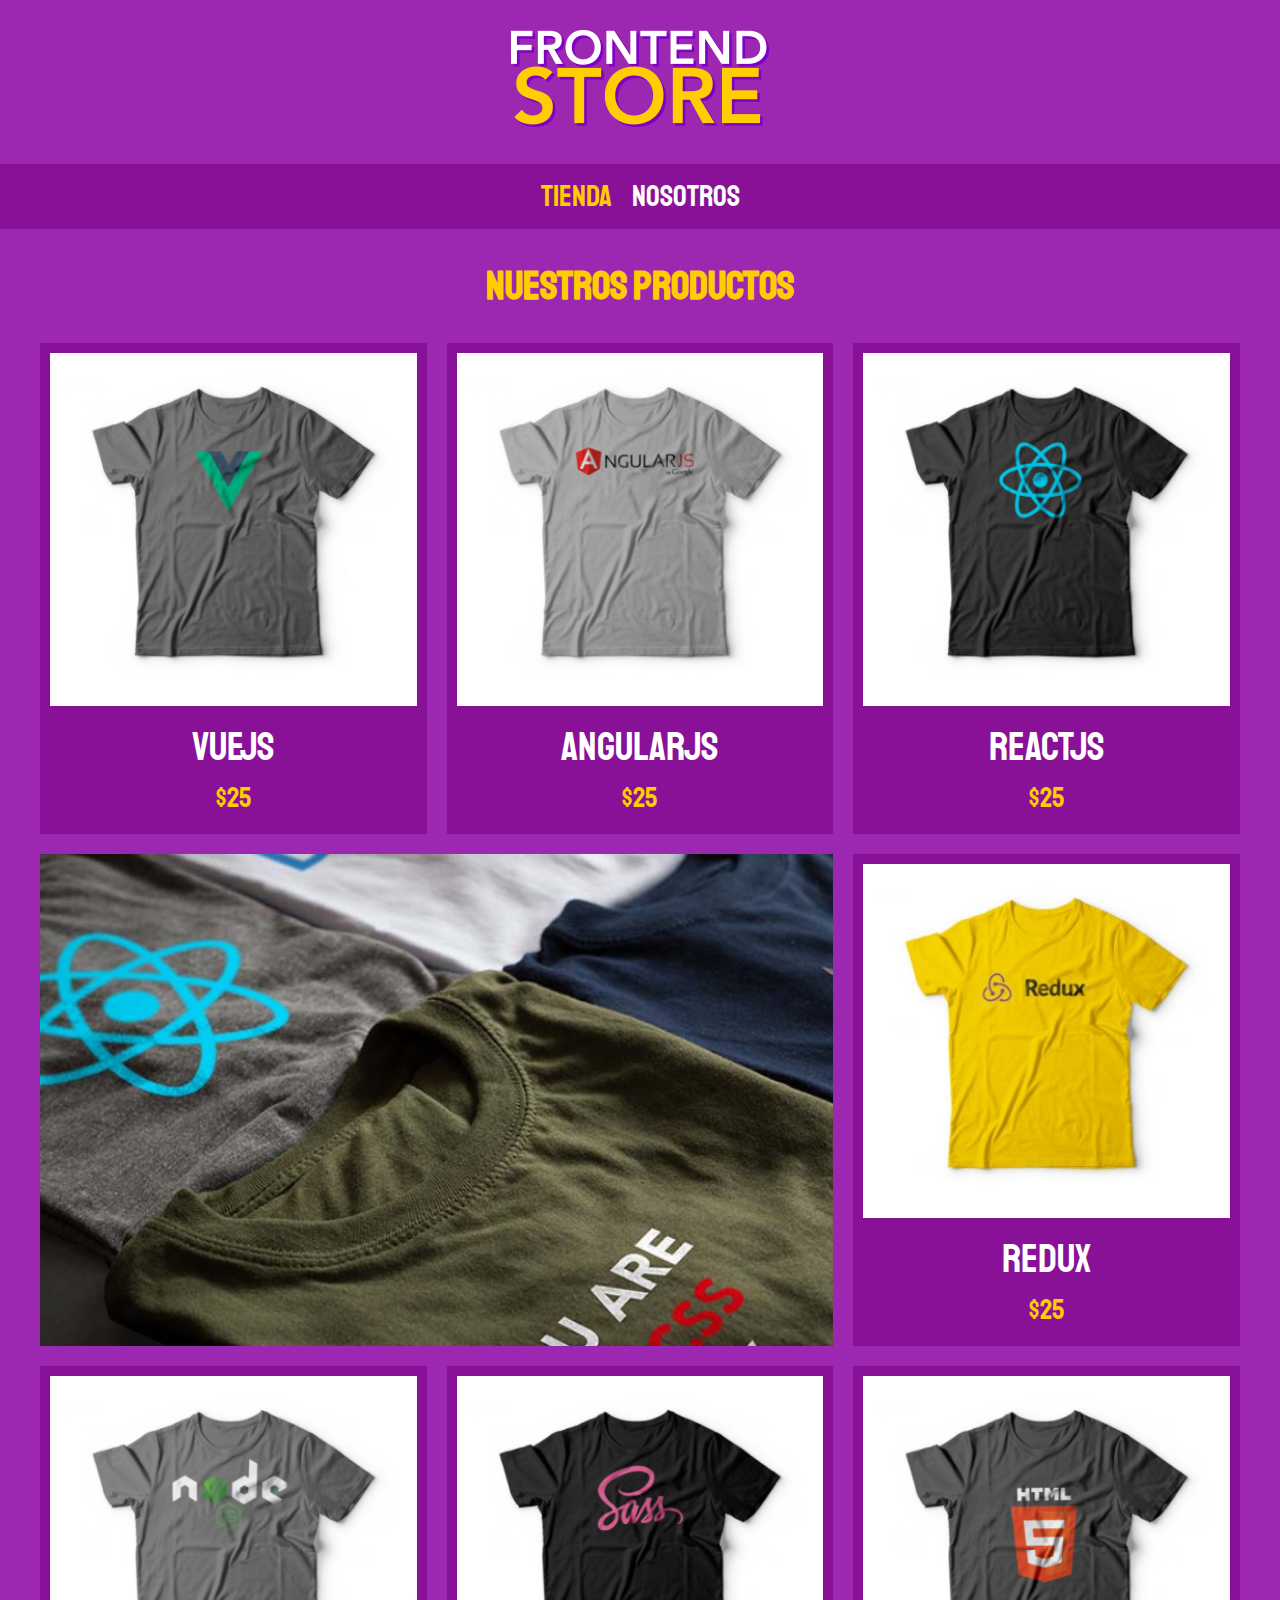
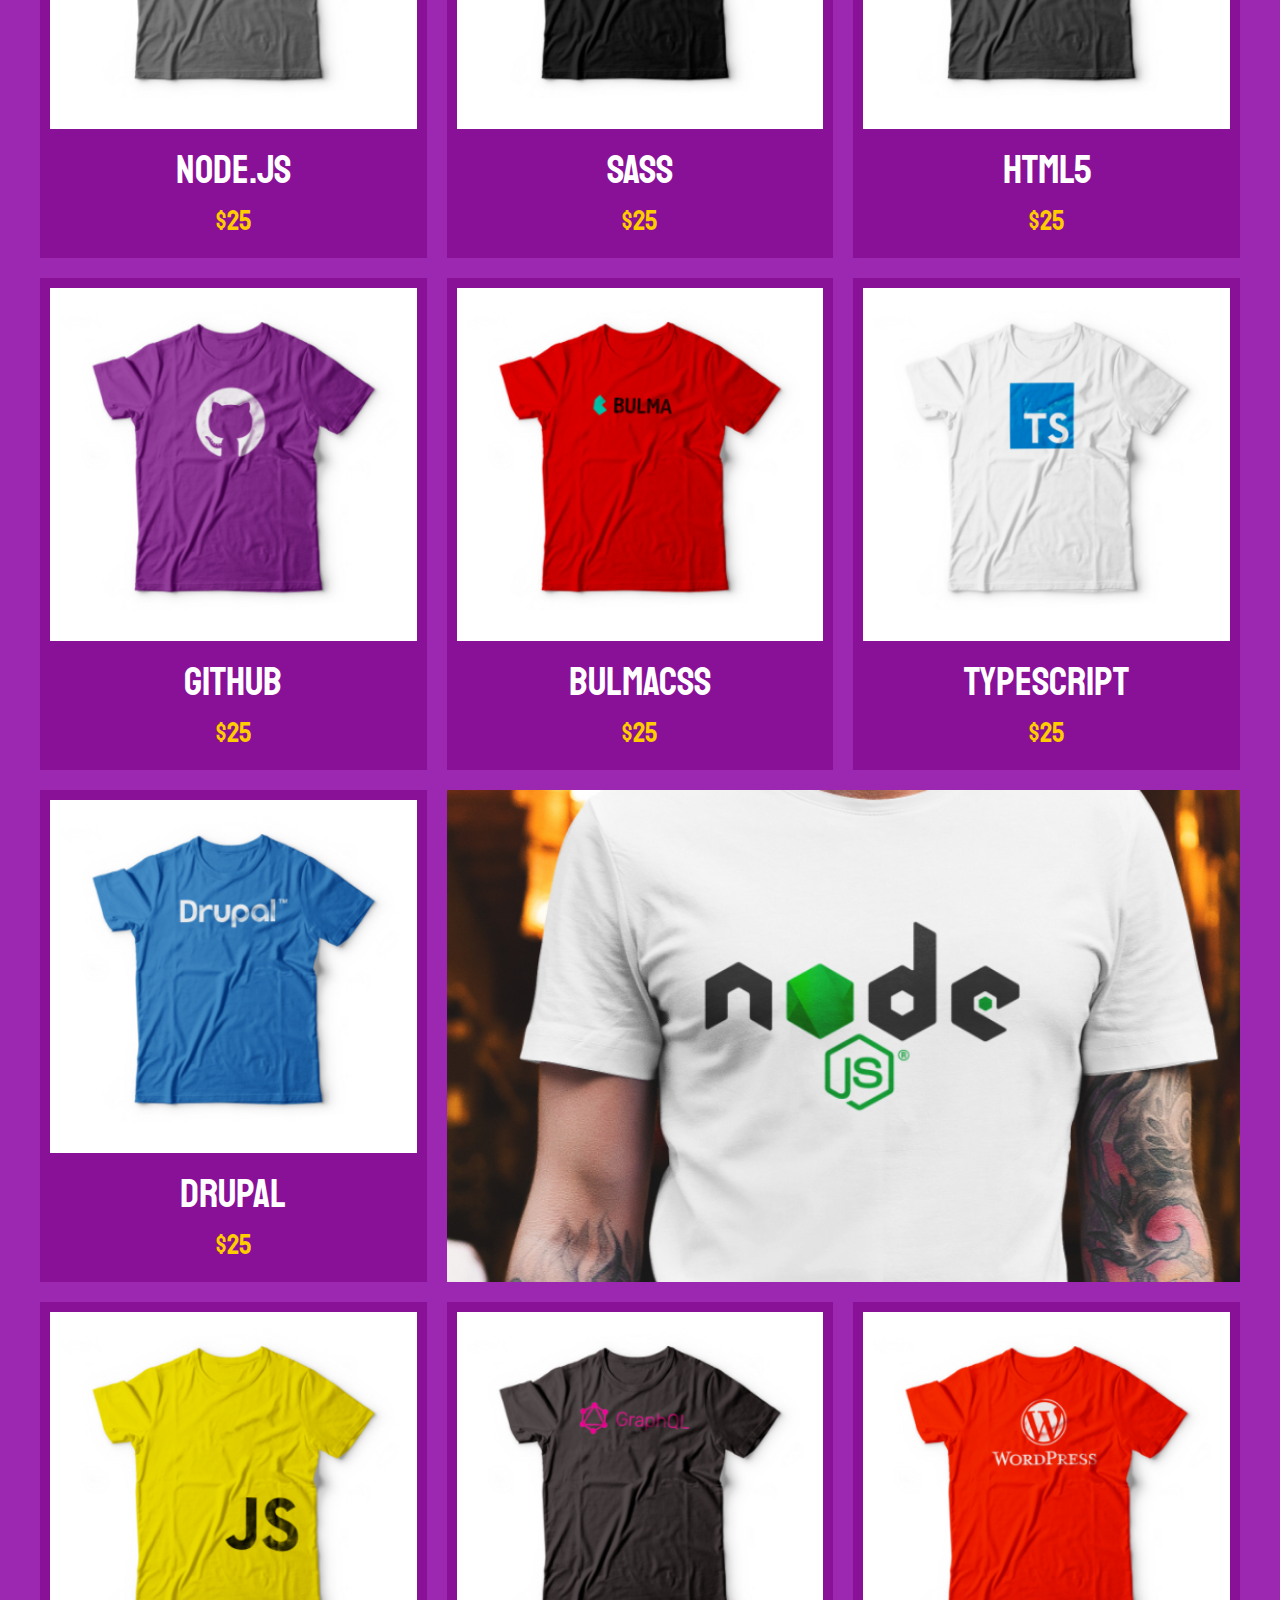
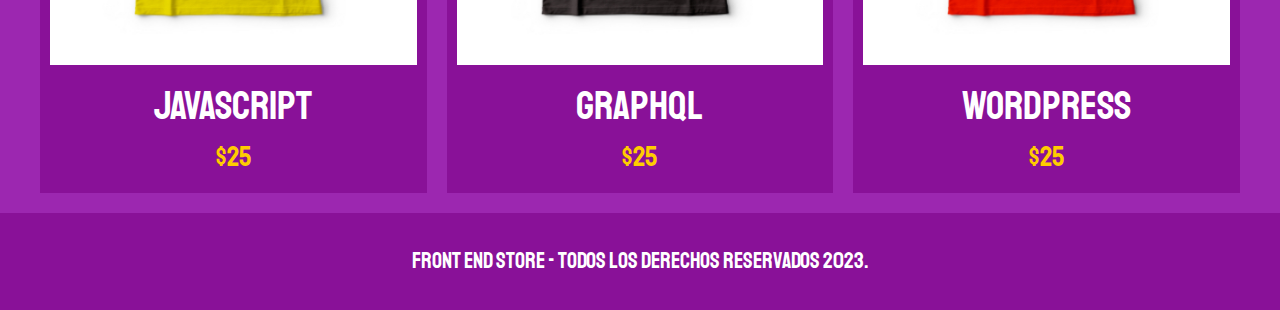
<file: index.html>
<!DOCTYPE html>
<html lang="en">
<head>
    <meta charset="UTF-8">
    <meta name="viewport" content="width=device-width, initial-scale=1.0">
    <title>Frontend store</title>
    <link rel="stylesheet" href="css/normalize.css">
    <link rel="preconnect" href="https://fonts.googleapis.com">
    <link rel="preconnect" href="https://fonts.gstatic.com" crossorigin>
    <link href="https://fonts.googleapis.com/css2?family=Staatliches&display=swap" rel="stylesheet">
    <link rel="stylesheet" href="css/style.css">
</head>
<body>

    <header class="header">
        <a href="index.html">
            <img class="header__logo" src="img/logo.png" alt="logotipo">
        </a>
    </header>
    
    <nav class="navegacion">
        <a class="navegacion__enlace navegacion__enlace--activo" href="index.html">Tienda</a>
        <a class="navegacion__enlace" href="nosotros.html">Nosotros</a>
    </nav>

    <main class="contenedor">
        <h1>Nuestros productos</h1>
        
        <div class="grid">
            <div class="producto">
                <a href="producto.html">
                    <img class="producto__imagen" src="img/1.jpg" alt="imagen camisa">
                    <div class="producto__informacion">
                        <p class="producto__nombre">VueJS</p>
                        <p class="producto__precio">$25</p>
                    </div>
                </a>
            </div>
            <div class="producto">
                <a href="producto.html">
                    <img class="producto__imagen" src="img/2.jpg" alt="imagen camisa">
                    <div class="producto__informacion">
                        <p class="producto__nombre">AngularJS</p>
                        <p class="producto__precio">$25</p>
                    </div>
                </a>
            </div>
            <div class="producto">
                <a href="producto.html">
                    <img class="producto__imagen" src="img/3.jpg" alt="imagen camisa">
                    <div class="producto__informacion">
                        <p class="producto__nombre">ReactJS</p>
                        <p class="producto__precio">$25</p>
                    </div>
                </a>
            </div>
            <div class="producto">
                <a href="producto.html">
                    <img class="producto__imagen" src="img/4.jpg" alt="imagen camisa">
                    <div class="producto__informacion">
                        <p class="producto__nombre">Redux</p>
                        <p class="producto__precio">$25</p>
                    </div>
                </a>
            </div>
            <div class="producto">
                <a href="producto.html">
                    <img class="producto__imagen" src="img/5.jpg" alt="imagen camisa">
                    <div class="producto__informacion">
                        <p class="producto__nombre">Node.js</p>
                        <p class="producto__precio">$25</p>
                    </div>
                </a>
            </div>
            <div class="producto">
                <a href="producto.html">
                    <img class="producto__imagen" src="img/6.jpg" alt="imagen camisa">
                    <div class="producto__informacion">
                        <p class="producto__nombre">SASS</p>
                        <p class="producto__precio">$25</p>
                    </div>
                </a>
            </div>
            <div class="producto">
                <a href="producto.html">
                    <img class="producto__imagen" src="img/7.jpg" alt="imagen camisa">
                    <div class="producto__informacion">
                        <p class="producto__nombre">HTML5</p>
                        <p class="producto__precio">$25</p>
                    </div>
                </a>
            </div>
            <div class="producto">
                <a href="producto.html">
                    <img class="producto__imagen" src="img/8.jpg" alt="imagen camisa">
                    <div class="producto__informacion">
                        <p class="producto__nombre">GitHub</p>
                        <p class="producto__precio">$25</p>
                    </div>
                </a>
            </div>
            <div class="producto">
                <a href="producto.html">
                    <img class="producto__imagen" src="img/9.jpg" alt="imagen camisa">
                    <div class="producto__informacion">
                        <p class="producto__nombre">BulmaCSS</p>
                        <p class="producto__precio">$25</p>
                    </div>
                </a>
            </div>
            <div class="producto">
                <a href="producto.html">
                    <img class="producto__imagen" src="img/10.jpg" alt="imagen camisa">
                    <div class="producto__informacion">
                        <p class="producto__nombre">TypeScript</p>
                        <p class="producto__precio">$25</p>
                    </div>
                </a>
            </div>
            <div class="producto">
                <a href="producto.html">
                    <img class="producto__imagen" src="img/11.jpg" alt="imagen camisa">
                    <div class="producto__informacion">
                        <p class="producto__nombre">Drupal</p>
                        <p class="producto__precio">$25</p>
                    </div>
                </a>
            </div>
            <div class="producto">
                <a href="producto.html">
                    <img class="producto__imagen" src="img/12.jpg" alt="imagen camisa">
                    <div class="producto__informacion">
                        <p class="producto__nombre">JavaScript</p>
                        <p class="producto__precio">$25</p>
                    </div>
                </a>
            </div>
            <div class="producto">
                <a href="producto.html">
                    <img class="producto__imagen" src="img/13.jpg" alt="imagen camisa">
                    <div class="producto__informacion">
                        <p class="producto__nombre">GraphQL</p>
                        <p class="producto__precio">$25</p>
                    </div>
                </a>
            </div>
            <div class="producto">
                <a href="producto.html">
                    <img class="producto__imagen" src="img/14.jpg" alt="imagen camisa">
                    <div class="producto__informacion">
                        <p class="producto__nombre">Wordpress</p>
                        <p class="producto__precio">$25</p>
                    </div>
                </a>
            </div>
            <div class="grafico grafico--camisa"></div>
            <div class="grafico grafico--node"></div>

        </div>
    </main>

    <footer class="footer">
        <p class="footer__texto">Front End Store - Todos los derechos reservados 2023.</p>
    </footer>
    
</body>
</html>
</file>
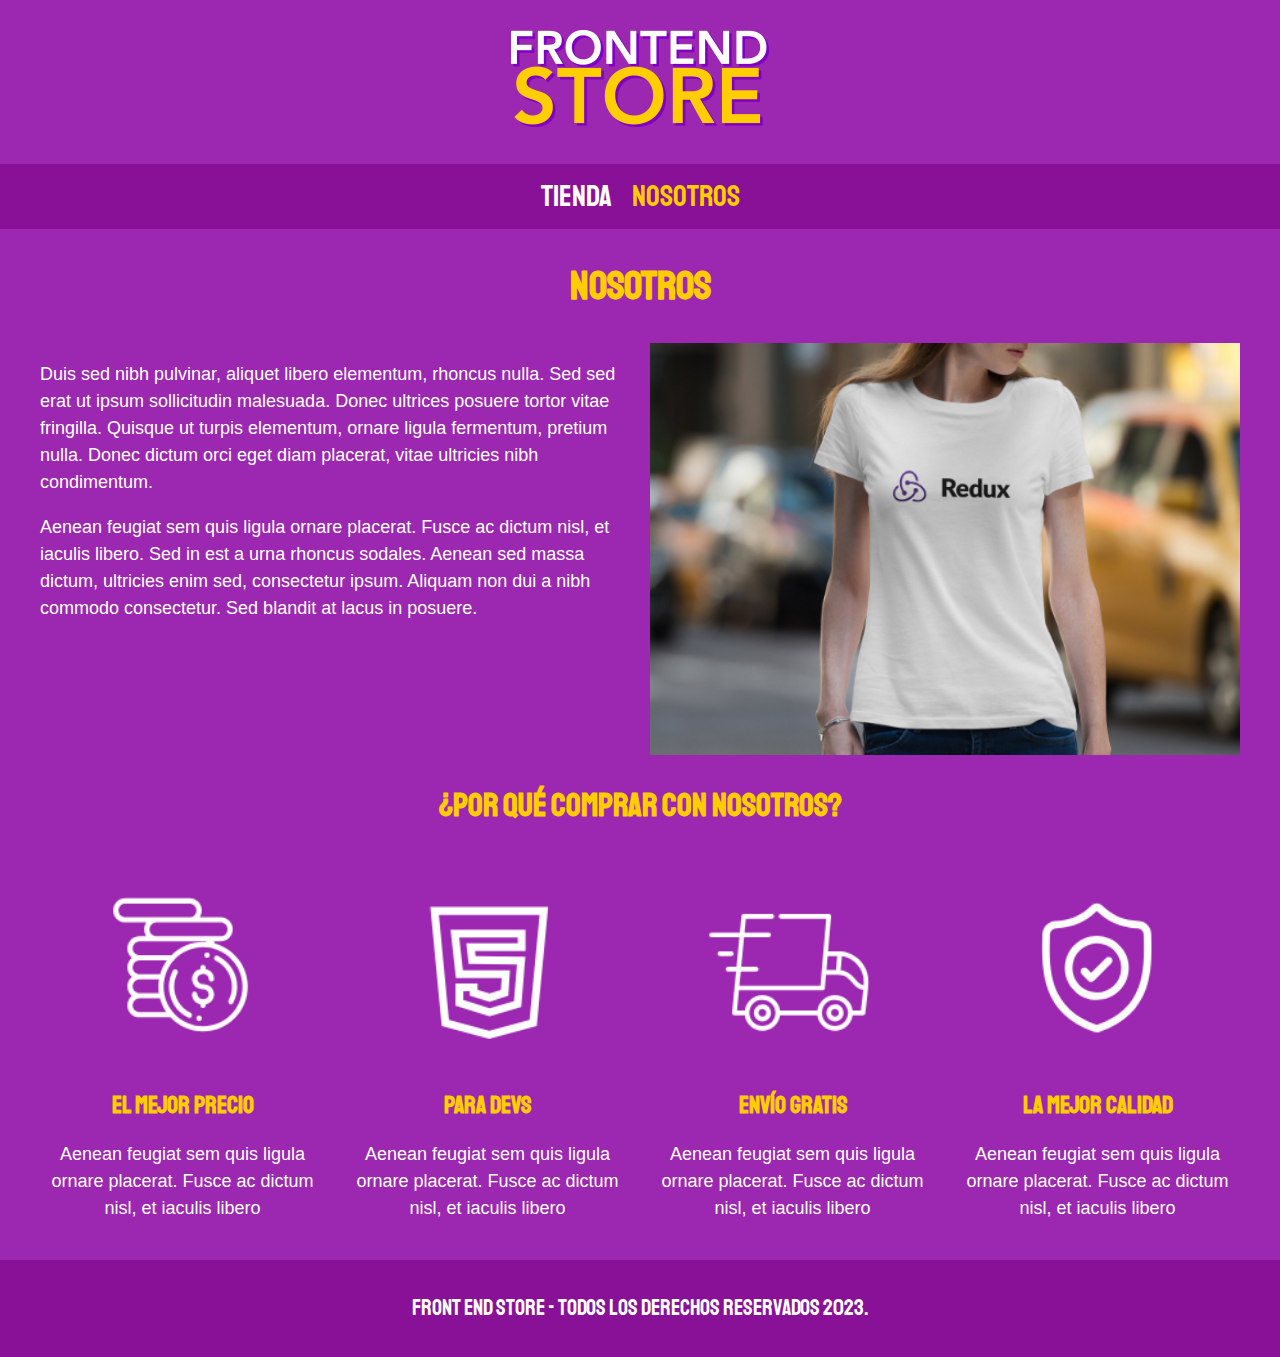
<file: nosotros.html>
<!DOCTYPE html>
<html lang="en">
<head>
    <meta charset="UTF-8">
    <meta name="viewport" content="width=device-width, initial-scale=1.0">
    <title>Frontend store</title>
    <link rel="stylesheet" href="css/normalize.css">
    <link rel="preconnect" href="https://fonts.googleapis.com">
    <link rel="preconnect" href="https://fonts.gstatic.com" crossorigin>
    <link href="https://fonts.googleapis.com/css2?family=Staatliches&display=swap" rel="stylesheet">
    <link rel="stylesheet" href="css/style.css">
</head>
<body>

    <header class="header">
        <a href="index.html">
            <img class="header__logo" src="img/logo.png" alt="logotipo">
        </a>
    </header>
    
    <nav class="navegacion">
        <a class="navegacion__enlace " href="index.html">Tienda</a>
        <a class="navegacion__enlace navegacion__enlace--activo" href="#">Nosotros</a>
    </nav>

    <main class="contenedor">
        <h1>Nosotros</h1>

        <div class="nosotros">
            <div class="nosotros__contenido">
                <p>Duis sed nibh pulvinar, aliquet libero elementum, rhoncus nulla. Sed sed erat ut ipsum 
                sollicitudin malesuada. Donec ultrices posuere tortor vitae fringilla. Quisque ut turpis 
                elementum, ornare ligula fermentum, pretium nulla. Donec dictum orci eget diam placerat, 
                vitae ultricies nibh condimentum.</p>

                <p>Aenean feugiat sem quis ligula ornare placerat. Fusce ac dictum nisl, et iaculis 
                libero. Sed in est a urna rhoncus sodales. Aenean sed massa dictum, ultricies enim 
                sed, consectetur ipsum. Aliquam non dui a nibh commodo consectetur. Sed blandit at 
                lacus in posuere.</p>

            </div>
            <img class="nosotros__imagen" src="img/nosotros.jpg" alt="imagen_nosotros">
        </div>
    </main>

    <section class="contenedor comprar">
        <h2 class="comprar__titulo">¿Por qué comprar con nosotros?</h2>

        <div class="bloques">
           <div class="bloque">
                <img class="bloque__imagen" src="img/icono_1.png" alt="porque comprar">
                <h3 class="bloque__titulo">El mejor precio</h3>
                <p>Aenean feugiat sem quis ligula ornare placerat. Fusce ac dictum nisl, et iaculis 
                libero</p>
           </div> 

           <div class="bloque">
                <img class="bloque__imagen" src="img/icono_2.png" alt="porque comprar">
                <h3 class="bloque__titulo">Para devs</h3>
                <p>Aenean feugiat sem quis ligula ornare placerat. Fusce ac dictum nisl, et iaculis 
                libero</p>
            </div>

            <div class="bloque">
                <img class="bloque__imagen" src="img/icono_3.png" alt="porque comprar">
                <h3 class="bloque__titulo">Envío gratis</h3>
                <p>Aenean feugiat sem quis ligula ornare placerat. Fusce ac dictum nisl, et iaculis 
                libero</p>
            </div> 

            <div class="bloque">
                <img class="bloque__imagen" src="img/icono_4.png" alt="porque comprar">
                <h3 class="bloque__titulo">La mejor calidad</h3>
                <p>Aenean feugiat sem quis ligula ornare placerat. Fusce ac dictum nisl, et iaculis 
                libero</p>
            </div> 

        </div>
    </section>

    <footer class="footer">
        <p class="footer__texto">Front End Store - Todos los derechos reservados 2023.</p>
    </footer>
    
</body>
</html>
</file>
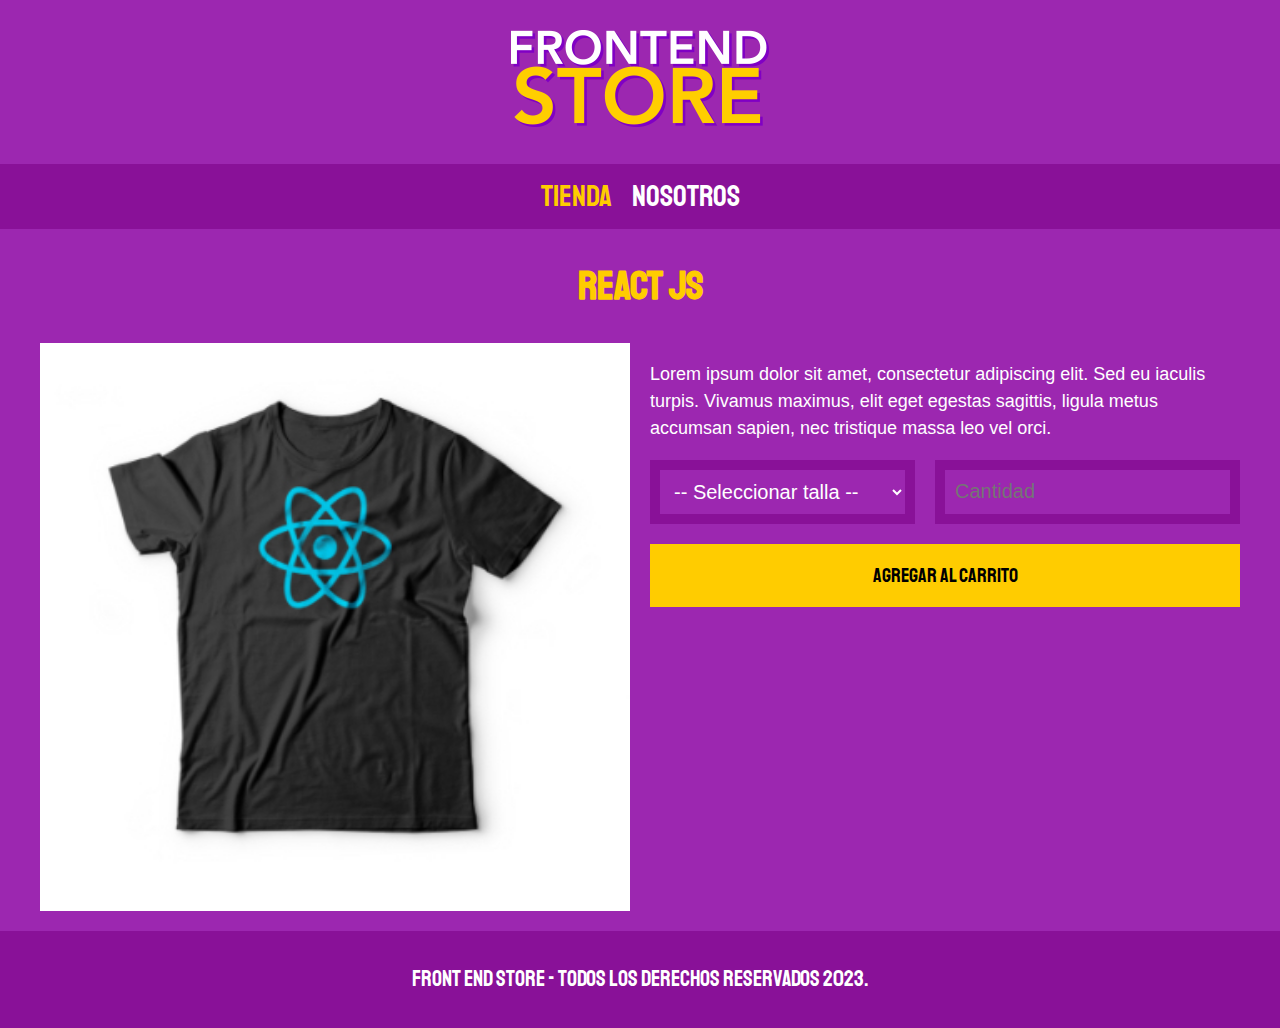
<file: producto.html>
<!DOCTYPE html>
<html lang="en">
<head>
    <meta charset="UTF-8">
    <meta name="viewport" content="width=device-width, initial-scale=1.0">
    <title>Frontend store</title>
    <link rel="stylesheet" href="css/normalize.css">
    <link rel="preconnect" href="https://fonts.googleapis.com">
    <link rel="preconnect" href="https://fonts.gstatic.com" crossorigin>
    <link href="https://fonts.googleapis.com/css2?family=Staatliches&display=swap" rel="stylesheet">
    <link rel="stylesheet" href="css/style.css">
</head>
<body>

    <header class="header">
        <a href="index.html">
            <img class="header__logo" src="img/logo.png" alt="logotipo">
        </a>
    </header>
    
    <nav class="navegacion">
        <a class="navegacion__enlace navegacion__enlace--activo" href="index.html">Tienda</a>
        <a class="navegacion__enlace" href="nosotros.html">Nosotros</a>
    </nav>

    <main class="contenedor">
        <h1>React JS</h1>

        <div class="camisa">
            <img class="camisa__imagen" src="img/3.jpg" alt="imagen del producto">

            <div class="camisa__contenido">
                <p>Lorem ipsum dolor sit amet, consectetur adipiscing elit. Sed eu iaculis turpis. 
                Vivamus maximus, elit eget egestas sagittis, ligula metus accumsan sapien, nec tristique 
                massa leo vel orci.</p>

                <form class="formulario">
                    <select class="formulario__campo">
                        <option class="formulario__opciones" disabled selected>-- Seleccionar talla --</option>
                        <option class="formulario__opciones">S</option>
                        <option class="formulario__opciones">M</option>
                        <option class="formulario__opciones">L</option>
                        <option class="formulario__opciones">XL</option>
                    </select>
                    <input class="formulario__campo" type="number" placeholder="Cantidad" min="1">
                    <input class="formulario__submit" type="submit" value="Agregar al carrito">
                </form>
            </div>
        </div>
    </main>

    <footer class="footer">
        <p class="footer__texto">Front End Store - Todos los derechos reservados 2023.</p>
    </footer>
    
</body>
</html>
</file>
<file: css/style.css>
:root {
    --primario: #9C27b0;
    --primarioOscuro: #891198;
    --secundario: #ffcc00;
    --secundarioOscuro: rgb(233,187,2);
    --blanco: #fff;
    --negro: #000;

    --fuentePrincipal: 'Staatliches', cursive;
}

html{
    box-sizing: border-box;
    font-size: 62.5%; /*nos permite que 1rem=10px*/
}

*,*:before, *:after{
    box-sizing: inherit;
}

/* Globales */

body{
    background-color: var(--primario);
    font-size: 1.6rem;
    line-height: 1.5;
}

p{
    font-size: 1.8rem;
    font-family: Arial, Helvetica, sans-serif;
    color: var(--blanco);
}

a{
    text-decoration: none;
}

img{
    width: 100%;
}

.contenedor{
    max-width: 120rem;
    margin: 0 auto;
}

h1, h2, h3{
    text-align: center;
    color: var(--secundario);
    font-family: var(--fuentePrincipal);
}

h1{
    font-size: 4rem;
}

h2{
    font-size: 3.2rem;
}

h3{
    font-size: 2.4rem;
}

/* Header */

.header{
    display: flex;
    justify-content: center;
}

.header__logo{
    margin: 3rem 0;
}

/* Footer */

.footer{
    background-color: var(--primarioOscuro);
    padding: 1rem 0;
    margin-top: 2rem;
}

.footer__texto{
    text-align: center;
    font-family: var(--fuentePrincipal);
    font-size: 2.2rem;
}

/* Navegacion */

.navegacion{
    background-color: var(--primarioOscuro);
    padding: 1rem 0;
    display: flex;
    justify-content: center;
    /* gap: 2rem; Nueva forma de separar elementos. No soportado por Safari */
}

.navegacion__enlace{
    font-family: var(--fuentePrincipal);
    color: var(--blanco);
    font-size: 3rem;
    margin-right: 2rem; /*Separacion antigua. Soportado por todos los navegadores*/
}

.navegacion__enlace:last-of-type { /*Selecciona el último elemento. Para centrar bien los elementos */
    margin-right: 0;
}

.navegacion__enlace--activo,
.navegacion__enlace:hover{
    color: var(--secundario);
}

/* Grid */

.grid{
    display: grid;
    grid-template-columns: repeat(2, 1fr);
    gap: 2rem;
}

@media(min-width: 768px) {
    .grid{
        grid-template-columns: repeat(3, 1fr);
    }
    
}

/* Productos */

.producto{
    background-color: var(--primarioOscuro);
    padding: 1rem;

}

.producto__nombre{
    font-size: 4rem;
}

.producto__precio{
    font-size: 2.8rem;
    color: var(--secundario);
}

.producto__nombre, 
.producto__precio{
    font-family: var(--fuentePrincipal);
    margin: 1rem 0;
    text-align: center;
    line-height: 1.2;
}

/* Gráficos */

.grafico{
    min-height: 30rem;
    background-repeat: no-repeat;
    background-size: cover;
    grid-column: 1 / 3;
}

.grafico--camisa{
    grid-row: 2 / 3;
    background-image: url(../img/grafico1.jpg);
}

.grafico--node{
    background-image: url(../img/grafico2.jpg);
    grid-row: 8 / 9;
}

@media(min-width: 768px) {
    .grafico--node{
        grid-row: 5 / 6;
        grid-column: 2 / 4;
    }
}

/* Nosotros */

.nosotros{
    display: grid;
    grid-template-rows: repeat(2, auto);
}

@media(min-width: 768px) {
    .nosotros{
        grid-template-columns: repeat(2, 1fr);
        column-gap: 2rem;
    }
}

.nosotros__imagen{
    grid-row: 1 / 2;
}

@media(min-width: 768px) {
    .nosotros__imagen{
        grid-column: 2 / 3;
    }
}

/* Bloques */

.bloques{
    display: grid;
    grid-template-columns: repeat(2, 1fr);
    column-gap: 2rem;
}

@media(min-width: 768px) {
    .bloques{
        grid-template-columns: repeat(4, 1fr);
    }
}

.bloque{
    text-align: center;
}

.bloque__titulo{
    margin: 0;
}

/* Página del producto */

@media(min-width: 768px) {
    .camisa{
        display: grid;
        grid-template-columns: repeat(2, 1fr);
        column-gap: 2rem;
    }
}

.formulario{
    display: grid;
    grid-template-columns: repeat(2, 1fr);
    gap: 2rem;
}

.formulario__campo{
    border: 1rem solid var(--primarioOscuro);
    /* Es lo mismo que esto
    border-color: var(--primarioOscuro);
    border-width: 1rem;
    border-style: solid; */
    background-color: transparent;
    color: var(--blanco);
    font-size: 2rem;
    font-family: Arial, Helvetica, sans-serif;
    padding: 1rem;

}

.formulario__submit{
    background-color: var(--secundario);
    border: none;
    font-size: 2rem;
    font-family: var(--fuentePrincipal);
    padding: 2rem;
    transition: background-color .3s ease;
    grid-column: 1 / 3;
}

.formulario__submit:hover{
    cursor: pointer;
    background-color: var(--secundarioOscuro);
}

.formulario__opciones{
    background-color: var(--primario);
}
</file>
